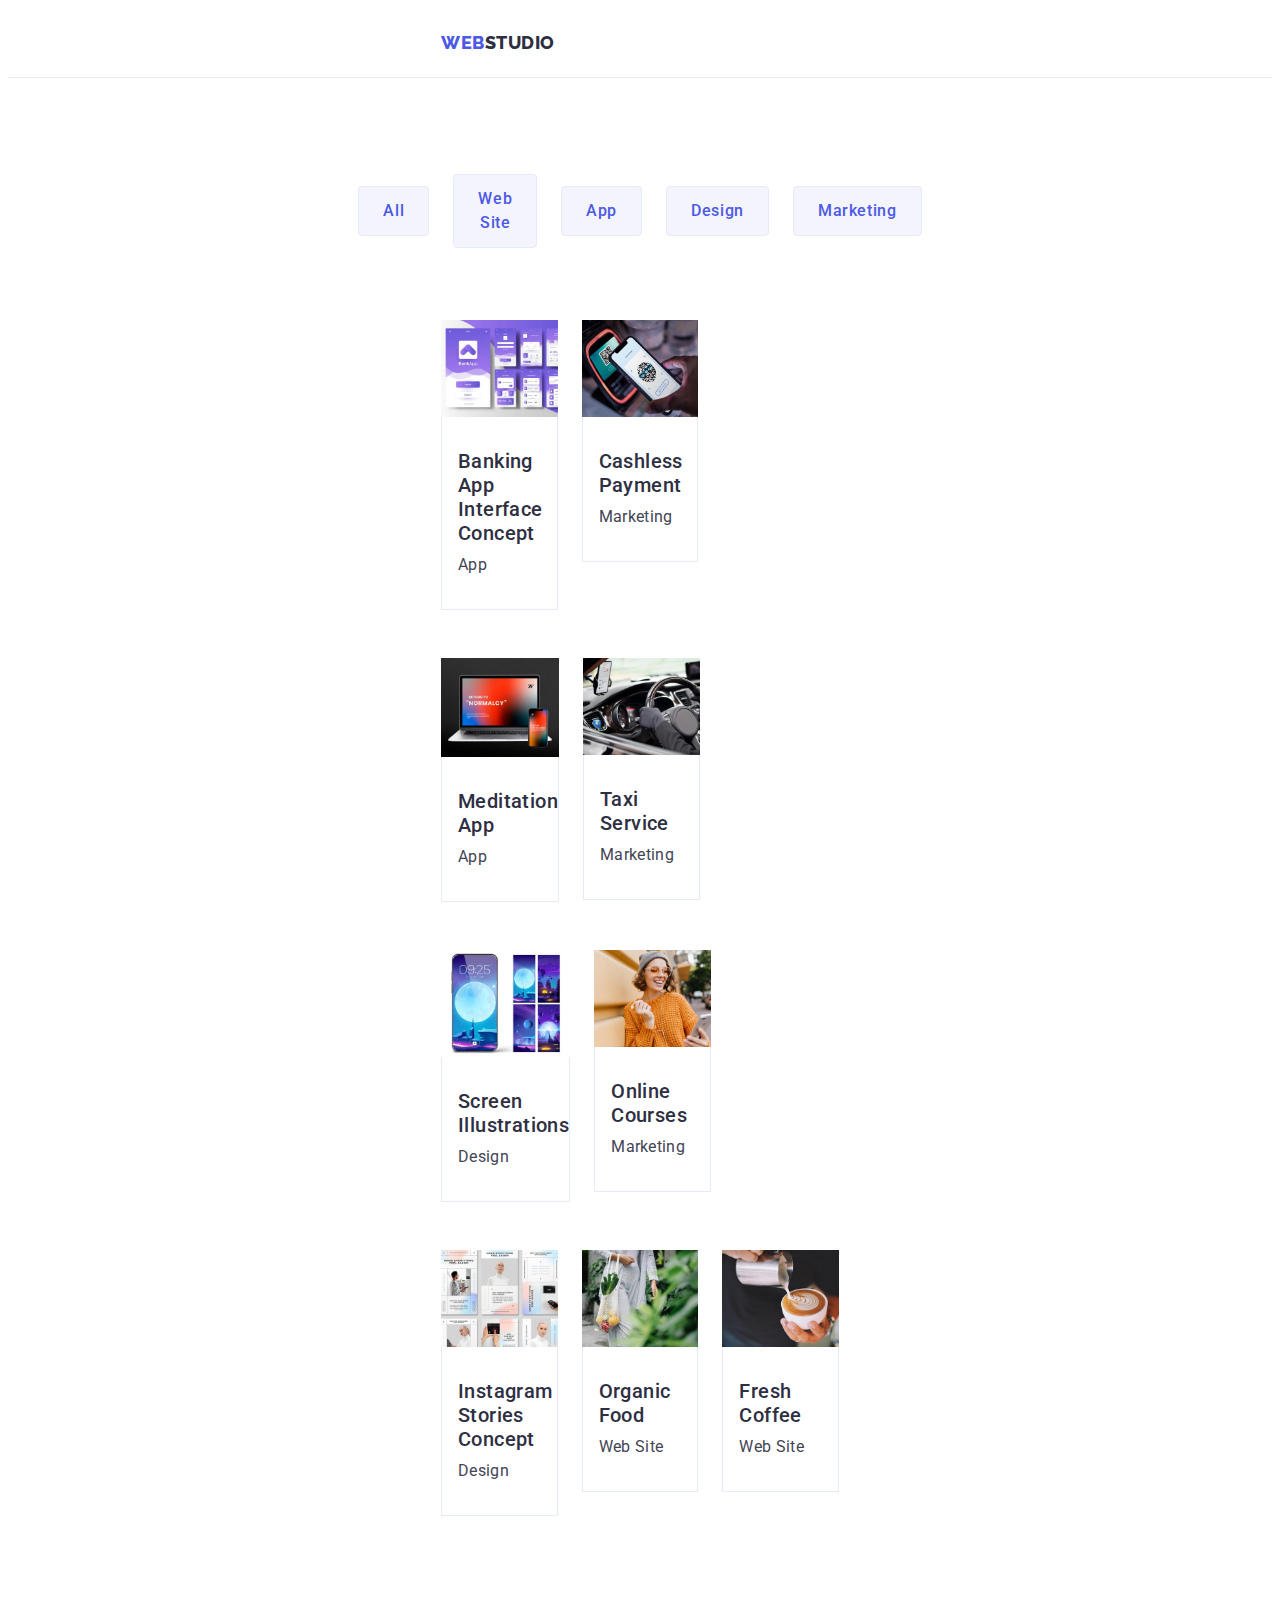
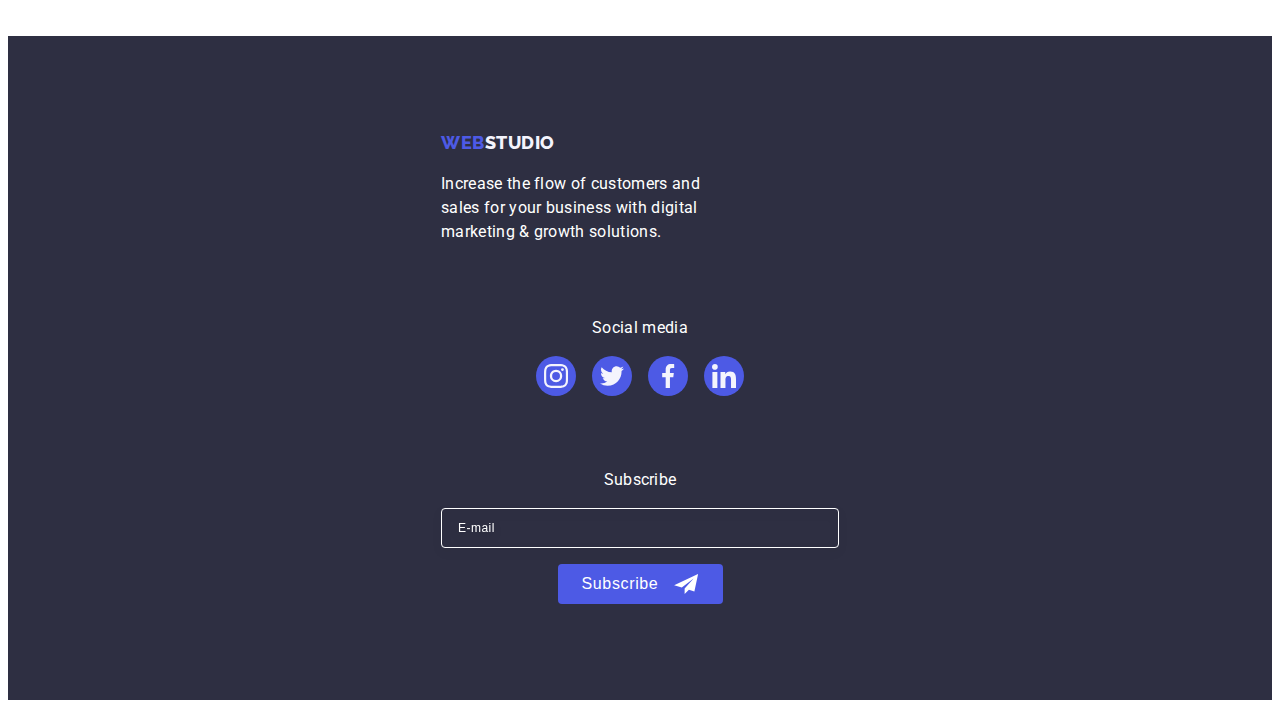
<file: portfolio.html>
<!DOCTYPE html>
<html lang="en">
  <head>
    <meta charset="UTF-8">
    <meta http-equiv="X-UA-Compatible" content="IE=edge">
    <meta name="viewport" content="width=device-width, initial-scale=1.0">
    <title>Document</title>
    <link rel="preconnect" href="https://fonts.googleapis.com">
    <link rel="preconnect" href="https://fonts.gstatic.com" crossorigin>
    <link
      href="https://fonts.googleapis.com/css2?family=Raleway:wght@800&family=Roboto:wght@400;500;700;900&display=swap"
      rel="stylesheet">
    <link rel="stylesheet" href="https://cdnjs.cloudflare.com/ajax/libs/modern-normalize/1.1.0/modern-normalize.min.css" integrity="sha512-wpPYUAdjBVSE4KJnH1VR1HeZfpl1ub8YT/NKx4PuQ5NmX2tKuGu6U/JRp5y+Y8XG2tV+wKQpNHVUX03MfMFn9Q==" crossorigin="anonymous" referrerpolicy="no-referrer">
    <link rel="stylesheet" href="./css/styles.css">
  </head>
  <body>
    <header class="header">
      <div class="container container-header">
        <nav class="header-navigation">
          <a href="./index.html" class="logo-accent link">
            web<span class="logo-secondary">Studio</span>
          </a>
          <ul class="header-list list">
            <li class="header-item">
              <a href="./index.html" class="header-link link text">Studio</a>
            </li>
            <li class="header-item">
              <a href="./portfolio.html" class="header-link header-active-line link text"
                >Portfolio</a>
            </li>
            <li class="header-item">
              <a href="" class="header-link link text">Contacts</a>
            </li>
          </ul>
        </nav>
        <address class="header-address">
          <ul class="address-list list">
            <li class="address-item">
              <a href="mailto:info@devstudio.com" class="address-link link text">
                info@devstudio.com</a>
            </li>
            <li class="address-item">
              <a href="tel:+110001111111" class="address-link link text"
                >+11 (000) 111-11-11</a>
            </li>
          </ul>
        </address>
      </div>
    </header>
    <main>
      <section class="portfolio-services section">
        <div class="container">
          <h1 class="portfolio-title">buttons</h1>
        <ul class="buttons-list list">
          <li class="buttons-item">
            <button type="button" class="btn buttons-btn">All</button>
          </li>
          <li class="buttons-item">
            <button type="button" class="btn buttons-btn">Web Site</button>
          </li>
          <li class="buttons-item">
            <button type="button" class="btn buttons-btn">App</button>
          </li>
          <li class="buttons-item">
            <button type="button" class="btn buttons-btn">Design</button>
          </li>
          <li class="buttons-item">
            <button type="button" class="btn buttons-btn">Marketing</button>
          </li>
        </ul>
        <ul class="portfolio-list list">
          <li class="portfolio-item">
            <a href="" class="portfolio-link link">
              <div class="portfolio-cover-wrap">
                <img src="./images/banking1.jpg" alt="App" width="360">
                <p class="portfolio-cover-text">14 Stylish and User-Friendly App Design Concepts 
                · Task Manager App · Calorie Tracker App 
                · Exotic Fruit Ecommerce App · Cloud Storage App</p>
              </div>
              <div class="service-block">
                <h2 class="portfolio-subtitle">Banking App Interface Concept</h2>
                <p class="portfolio-item-text text">App</p>
              </div>
            </a>
          </li>
          <li class="portfolio-item">
            <a href="" class="portfolio-link link">
              <div class="portfolio-cover-wrap">
                <img src="./images/cashless_payment2.jpg" alt="Marketing" width="360">
                <p class="portfolio-cover-text">14 Stylish and User-Friendly App Design Concepts 
                · Task Manager App · Calorie Tracker App 
                · Exotic Fruit Ecommerce App · Cloud Storage App</p>
              </div>
              <div class="service-block">
                <h2 class="portfolio-subtitle">Cashless Payment</h2>
                <p class="portfolio-item-text text">Marketing</p>
              </div>
            </a>
          </li>
          <li class="portfolio-item">
            <a href="" class="portfolio-link link">
              <div class="portfolio-cover-wrap">
                <img src="./images/meditation3.jpg" alt="App" width="360">
                <p class="portfolio-cover-text">14 Stylish and User-Friendly App Design Concepts 
                · Task Manager App · Calorie Tracker App 
                · Exotic Fruit Ecommerce App · Cloud Storage App</p>
              </div>
              <div class="service-block">
                <h2 class="portfolio-subtitle">Meditation App</h2>
                <p class="portfolio-item-text text">App</p>
              </div>
            </a>
          </li>
          <li class="portfolio-item">
            <a href="" class="portfolio-link link">
              <div class="portfolio-cover-wrap">
                <img src="./images/taxi4.jpg" alt="Marketing" width="360">
                <p class="portfolio-cover-text">14 Stylish and User-Friendly App Design Concepts 
                · Task Manager App · Calorie Tracker App 
                · Exotic Fruit Ecommerce App · Cloud Storage App</p>
              </div>
              <div class="service-block">
                <h2 class="portfolio-subtitle">Taxi Service</h2>
                <p class="portfolio-item-text text">Marketing</p>
              </div>
            </a>
          </li>
          <li class="portfolio-item">
            <a href="" class="portfolio-link link">
              <div class="portfolio-cover-wrap">
                <img src="./images/illustrations5.jpg" alt="Design" width="360">
                <p class="portfolio-cover-text">14 Stylish and User-Friendly App Design Concepts 
                · Task Manager App · Calorie Tracker App 
                · Exotic Fruit Ecommerce App · Cloud Storage App</p>
              </div>
              <div class="service-block">
                <h2 class="portfolio-subtitle">Screen Illustrations</h2>
                <p class="portfolio-item-text text">Design</p>
              </div>
            </a>
          </li>
          <li class="portfolio-item">
            <a href="" class="portfolio-link link">
              <div class="portfolio-cover-wrap">
                <img src="./images/courses6.jpg" alt="Marketing" width="360">
                <p class="portfolio-cover-text">14 Stylish and User-Friendly App Design Concepts 
                · Task Manager App · Calorie Tracker App 
                · Exotic Fruit Ecommerce App · Cloud Storage App</p>
              </div>
              <div class="service-block">
                <h2 class="portfolio-subtitle">Online Courses</h2>
                <p class="portfolio-item-text text">Marketing</p>
              </div>
            </a>
          </li>
          <li class="portfolio-item">
            <a href="" class="portfolio-link link">
              <div class="portfolio-cover-wrap">
                <img src="./images/instagram7.jpg" alt="Design" width="360">
                <p class="portfolio-cover-text">14 Stylish and User-Friendly App Design Concepts 
                · Task Manager App · Calorie Tracker App 
                · Exotic Fruit Ecommerce App · Cloud Storage App</p>
              </div>
              <div class="service-block">
                <h2 class="portfolio-subtitle">Instagram Stories Concept</h2>
                <p class="portfolio-item-text text">Design</p>
              </div>
            </a>
          </li>
          <li class="portfolio-item">
            <a href="" class="portfolio-link link">
              <div class="portfolio-cover-wrap">
                <img src="./images/organic_food8.jpg" alt="Web Site" width="360">
                <p class="portfolio-cover-text">14 Stylish and User-Friendly App Design Concepts 
                · Task Manager App · Calorie Tracker App 
                · Exotic Fruit Ecommerce App · Cloud Storage App</p>
              </div>
              <div class="service-block">
                <h2 class="portfolio-subtitle">Organic Food</h2>
                <p class="portfolio-item-text text">Web Site</p>
              </div>
            </a>
          </li>
          <li class="portfolio-item">
            <a href="" class="portfolio-link link">
              <div class="portfolio-cover-wrap">
                <img src="./images/coffee9.jpg" alt="Web Site" width="360">
                <p class="portfolio-cover-text">14 Stylish and User-Friendly App Design Concepts 
                · Task Manager App · Calorie Tracker App 
                · Exotic Fruit Ecommerce App · Cloud Storage App</p>
              </div>
              <div class="service-block">
                <h2 class="portfolio-subtitle">Fresh Coffee</h2>
                <p class="portfolio-item-text text">Web Site</p>
              </div>
            </a>
          </li>
        </ul>
        </div>
      </section>
    </main>
    <footer class="footer">
      <div class="container footer-container">
        <div class="container-logo">
        <a href="./index.html" class="logo-accent link">
          web<span class="logo-footer-secondary">Studio</span>
        </a>
        <p class="footer-text text">
          Increase the flow of customers and sales for your business with
          digital marketing & growth solutions.
        </p>
        </div>
        <div class="container-soc">
        <p class="footer-soc-text text">Social media</p>
        <ul class="footer-soc-list list">
          <li class="footer-soc-item">
            <a href="" class="footer-soc-link link">
            <svg class="footer-soc-icon" width="24" height="24">
              <use href="./images/sprite.svg#icon-instagram"></use>
            </svg>
          </a>
          </li>
          <li class="footer-soc-item">
            <a href="" class="footer-soc-link link">
              <svg class="footer-soc-icon" width="24" height="24">
              <use href="./images/sprite.svg#icon-twitter"></use>
            </svg>
            </a>
          </li>
          <li class="footer-soc-item">
            <a href="" class="footer-soc-link link">
              <svg class="footer-soc-icon" width="24" height="24">
                <use href="./images/sprite.svg#icon-facebook"></use>
              </svg>
            </a>
          </li>
          <li class="footer-soc-item">
            <a href="" class="footer-soc-link link">
              <svg class="footer-soc-icon" width="24" height="24">
                <use href="./images/sprite.svg#icon-linkedin"></use>
              </svg>
            </a>
          </li>
        </ul>
        </div>
        <div class="container-form">
        <p class="footer-soc-text text">Subscribe</p>
        <form class="footer-form">
          <label for="user-email" aria-label="email-input" class="footer-label">
            <input class="footer-email-text" type="email" name="user-email" placeholder="E-mail">
          </label>
          <button  class="footer-subscribe-btn" type="submit">Subscribe
            <svg class="footer-icon-btn" width="24" height="20">
            <use href="./images/sprite.svg#icon-telegram"></use>
          </svg>
          </button>
        </form>
      </div>
      </div>
    </footer>
  </body>
</html>
</file>
<file: css/styles.css>
html {
  box-sizing: border-box;
}

*,
*::before,
*::after {
  box-sizing: inherit;
}

h1,
h2, 
h3,
h4,
h5,
h6,
p,
ul {
  margin-top: 0;
  margin-bottom: 0;
}

:root {
  --logo-accent: #4d5ae5;
  --logo-secondary: #2e2f42;
  --header-background-color: #ffffff;
  --heroFooter-background-color: #2e2f42;
  --privilegeService-background-color: #e5e5e5;
  --team-background-color: #f4f4fd;
  --teamItem-background-color: #ffffff;
  --title-text-color: #2e2f42;
  --primary-text-color: #434455;
  --heroFooter-text-color: #ffffff;
  --hover-buttonLink-color: #404bbf;
  --hero-button-color: #4d5ae5;
  --buttons-background-color: #f4f4fd;
  --buttons-text-color: #4d5ae5;
  --buttons-border: #e7e9fc;
  --portfolioItem-background-color: #ffffff;
  --portfolioItem-border: #e7e9fc;
  --logo-footer-secondary: #f4f4fd;
  --body-portfolio-text: #434455;
  --haeder-border-bottom: #E7E9FC;
  --bg-gradient-hero: linear-gradient( 
    rgba(46, 47, 66, 0.7), 
    rgba(46, 47, 66, 0.7));
  --soc-icon-hover-team: #404bbf;
  --soc-icon-hover-footer: #31D0AA;
  --customer-icon: #8E8F99;
  --background-color-modal-page: rgba(46, 47, 66, 0.4);
  --background-color-modal: #FCFCFC;
  --background-modal-close:#E7E9FC;
  --active-close-modal: #ffffff;
  --label-color-text: #8E8F99;
}

body {
  font-family: "Roboto", sans-serif;
  color: var(--body-portfolio-text);
  background-color: var(--header-background-color)
}

.container {
  max-width: 428px;
  padding-left: 15px;
  padding-right: 15px;
  margin-left: auto;
  margin-right: auto;
}

/* .container {
  width: 1158px;
  width: 100%;
  padding: 0 15px;
  
  margin: 0 auto;
  outline: 3px solid tomato; 
} */

.list {
  margin: 0;
  padding: 0;
  list-style: none;
}

.link {
  text-decoration: none;
  transition: box-shadow 250ms cubic-bezier(0.4, 0, 0.2, 1);
}

.text {
  font-family: inherit;
  font-size: 16px;
  line-height: 1.5;
  letter-spacing: 0.02em;
}

img {
  display: block;
  width: 100%;
  max-width: 100%;
  height: auto;
}

.section{
  /* outline: 3px solid tomato; */
  margin-top: 0;
  margin-bottom: 0;
}

.section.padding {
  padding-top: 96px;
  padding-bottom: 96px;
  /* padding-top: 120px;
  padding-bottom: 120px; */
}

/* ----------HEADER---------- */

.header {
  padding-top: 24px;
  padding-bottom: 24px;
  border-bottom: 1px solid var(--haeder-border-bottom);
}

.container-header {
  display: flex;
  align-items: center;
}



.logo-accent {
    font-family: "Raleway", sans-serif;
    font-weight: 800;
    font-size: 18px;
    line-height: 1.17;
    letter-spacing: 0.03em;
    text-transform: uppercase;
    color: var(--logo-accent);
}

.logo-accent .link {
  
}

.logo-secondary {
    color: var(--logo-secondary);
}

.header-list {
  display: none;
}

.address-list {
  display: none;
}

.menu-open-btn {
  display: block;
  margin-left: auto;
  background-color: transparent;
  border: transparent;
}

.menu-icon {
  stroke: var(--heroFooter-background-color);
}


.mob-menu {
  display: flex;
  position: fixed;
  top: 0;
  left: 0;
  z-index: 2;
  width: 100%;
  height: 100%;
  padding: 80px 24px 40px 40px; 
  flex-direction: column;
  justify-content: space-between;
  background-color: var(--active-close-modal);
  box-shadow: 0px 2px 1px rgba(46, 47, 66, 0.08), 0px 1px 1px rgba(46, 47, 66, 0.16), 0px 1px 6px rgba(46, 47, 66, 0.08);
  transform: translateX(100%);
  transition: transform 250ms cubic-bezier(0.4, 0, 0.2, 1);

}

.mob-menu.is-open {
  transform: translateX(0);
}

.mob-menu .menu-close-btn {
  position: absolute;
  top: 24px;
  right: 24px;
  color: var(--active-close-modal);
}

.menu-close-btn {
  display: block;
  width: 24px;
  height: 24px;
  border-radius: 50%;
  fill: var(--logo-secondary);
  background-color: var(--background-modal-close);
  border: 1px solid rgba(0, 0, 0, 0.1);
  cursor: pointer;
  transition: background-color 250ms cubic-bezier(0.4, 0, 0.2, 1),
  fill 250ms cubic-bezier(0.4, 0, 0.2, 1);
  position: absolute;
  top: 24px;
  right: 24px;
  
}




.menu-close-btn:focus {
  background-color: rgba(0, 0, 0, 0.1);;
}

.mob-menu-nav {

}

.mob-menu-list {
  
}


.mob-menu-item {
  margin-bottom: 40px;
}
.mob-menu-link {
  font-weight: 700;
  font-size: 36px;
  line-height: 1.11;
  letter-spacing: 0.02em;
  text-transform: capitalize;
  color: var(--heroFooter-background-color);
}
.mob-menu-active-line {
  color: var(--hover-buttonLink-color);
}

.mob-menu-adress {
  margin-bottom: 48px;
}

.mob-menu-address-list {
  font-style: normal;
}
.mob-menu-address-item:not(:last-child) {
  margin-bottom: 40px;
}
.mob-menu-phone-link {
  font-weight: 700;
  font-size: 36px;
  line-height: 1.11;
  letter-spacing: 0.02em;
  text-transform: capitalize;
  color: var(--hero-button-color);
}
.mob-menu-email-link {
  font-weight: 500;
font-size: 20px;
line-height: 1.2;
letter-spacing: 0.02em;
color: var(--primary-text-color);
}
.mob-menu-soc {
  display: flex;
}

.mob-menu-soc-list {
  display: flex;
  justify-content: center;
  gap: 56px;
}

.mob-menu-soc-item {
  width: 40px;
  height: 40px;
}

.mob-menu-soc-link {
  display: flex;
  justify-content: center;
  align-items: center;
  width: 100%;
  height: 100%;
  border-radius: 50%;
  background-color: var(--logo-accent);
  transition: background-color 250ms cubic-bezier(0.4, 0, 0.2, 1);
}

.mob-menu-soc-link:hover,
.mob-menu-soc-link:focus {
  background-color: var(--soc-icon-hover-footer);
}

.mob-menu-soc-icon {
  fill: var(--buttons-background-color);
}

/*---------------- HERO------------------ */

.hero {
  padding-top: 112px;
  padding-bottom: 112px;
  text-align: center;
  /* background-color: var(--heroFooter-background-color); */
}

.overlay {
  max-width: 100%;
  height: 100%;
  margin-left: auto;
  margin-right: auto;
  background-image: var(--bg-gradient-hero), 
  url(../images/dark-bg-mob.jpg);
  background-repeat: no-repeat;
  background-position: center;
  background-size: cover;
}

@media (min-device-pixel-ratio: 2),
  (min-resolution: 192dpi),
  (min-resolution: 2dppx) {
  .overlay {
    background-image: var(--bg-gradient-hero), 
  url(../images/dark-bg-mob-2x.jpg);
  }
}

.hero-title {
  margin-left: auto;
  margin-right: auto;
  max-width: 320px;
  margin-top: 0;
  margin-bottom: 72px;
  font-family: inherit;
  font-size: 36px;
  line-height: 1.11;
  letter-spacing: 0.02em;
  color: var(--heroFooter-text-color);
  text-transform: capitalize;
  text-align: center;
}

.hero-button {
  display: block;
  min-width: 169px;
  height: 56px;
  margin: 0 auto;
  font-family: inherit;
  font-weight: 500;
  font-size: 16px;
  line-height: 1.5;
  letter-spacing: 0.04em;
  color: var(--heroFooter-text-color);
  background-color: var(--hero-button-color);
  cursor: pointer;
  /* padding: 16px 32px; */
  border-radius: 4px;
  box-shadow: 0px 4px 4px rgba(0, 0, 0, 0.15);
  border: 0;
  transition: background-color 250ms cubic-bezier(0.4, 0, 0.2, 1);
}

.hero-button:hover,
.hero-button:focus {
  color: var(--heroFooter-text-color);
  background-color: var(--hover-buttonLink-color);
  
}

/* ---------PRIVILEGE----------- */

.privilege {
  
}

.privilege-icon {
  

  
}


/* .privilege-item::before {
  display: block;
  content: "";
  height: 112px;
  outline: 3px solid tomato;
  background-size: contain;
  background-position: center;
  background-repeat: no-repeat;
  background-color: var(--logo-footer-secondary);
}

.icon-strategy::before {
  background-image: url(../images/1mark_guerrero.jpg);
}

.icon-punctuality::before {
  background-image: url();
}

.icon-diligence::before {
  background-image: url();
}

.icon-technologies::before {
  background-image: url();
} */

.privilege.section.padding {
  /* padding-bottom: 0; */
}

.visually-hidden,
.privilege-title,
.portfolio-title {
  position: absolute;
  width: 1px;
  height: 1px;
  margin: -1px;
  border: 0;
  padding: 0;
  white-space: nowrap;
  clip-path: inset(100%);
  clip: rect(0 0 0 0);
  overflow: hidden;
}

.privilege-list {
  display: flex;
  flex-wrap: wrap;
}

.privilege-item {}

.privilege-item:not(:last-child) {
  /* margin-right: 24px; */
  /* margin-bottom: 72px; */
} 


.privilege-subtitle {
  display: flex;
  justify-content: center;
  margin-top: 0;
  margin-bottom: 8px;
  font-family: inherit;
  font-weight: 700;
  font-size: 36px;
  line-height: 1.11;
  letter-spacing: 0.02em;
  color: var(--title-text-color);
  text-transform: capitalize;
}

.privilege-list {
    display: flex;
    justify-content: center;
    row-gap: 72px;
}

.privilege-item-text {
  font-family: inherit;
  font-weight: 500;
  font-size: 16px;
  line-height: 1.5;
  letter-spacing: 0.02em;
  margin-top: 0;
  margin-bottom: 0;
  color: var(--primary-text-color);
}

.privilege-item-icon {
  display: none;
  margin-bottom: 8px;
  width: 264px;
  height: 112px;
  background-color: var(--logo-footer-secondary);
  /* display: flex;
  justify-content: center;
  align-items: center; */
  border-radius: 4px;
}

.privilege-icon {
  /* display: flex;
  justify-content: center;
  align-items: center; */
}

/* ------------SERVICES----------- */

.services {
  
}

.services-title {
  margin-top: 0;
  margin-bottom: 72px;
  font-family: inherit;
  font-size: 36px;
  line-height: 1.11;
  text-align: center;
  letter-spacing: 0.02em;
  text-transform: capitalize;
  color: var(--title-text-color);
}

.services-list {
  display: flex;
  justify-content: space-between;
  margin-bottom: 0;
  
}

.services-item {
  /* width: calc((100% - 48px) / 3); */
}

.services-item:not(:last-child) {
  margin-right: 24px;
}

/* .container.services-item > img {
  display: block;
  max-width: 100%;
  height: auto;
  margin: 0;
} */

.services {
  display: none;
}

/* -------------TEAM----------- */




.team {
  background-color: var(--team-background-color);
}

.team-title {
  margin-top: 0;
  margin-bottom: 72px;
  font-family: inherit;
  font-size: 36px;
  line-height: 1.11;
  text-align: center;
  letter-spacing: 0.02em;
  text-transform: capitalize;
  color: var(--title-text-color);
}

.team-list {
  display: flex;
  flex-wrap: wrap;
  /* gap: 24px; */
  /* flex-direction: column; */
  justify-content: center;
  /* align-items: center; */
}

.team-item {
  /* flex-basis: 100%; */
}

.team-item {
  width: 264px;
  /* margin-right: 24px; */
  
  box-shadow: 0px 1px 6px rgba(46, 47, 66, 0.08), 0px 1px 1px rgba(46, 47, 66, 0.16), 0px 2px 1px rgba(46, 47, 66, 0.08);
  border-radius: 0px 0px 4px 4px;
  background-color: var(--teamItem-background-color);
}

.team-item:not(:last-child) {
  margin-bottom: 72px;
}

.team-item:nth-child(4n) {
  margin-right: 0;
}

.team-container {
  padding: 32px 16px;
  text-align: center;
}

.team-container.team-item > img {
  display: block;
  max-width: 100%;
  height: auto;
}

.team-subtitle {
  margin-top: 0;
  margin-bottom: 8px;
  font-family: inherit;
  font-weight: 500;
  font-size: 20px;
  line-height: 1.2;
  letter-spacing: 0.02em;
  color: var(--title-text-color);
}

.team-item-text,
.portfolio-item-text {
  color: var(--primary-text-color);
}

.team-item-text {
  margin-bottom: 8px;
}

.team-soc-list {
  display: flex;
  justify-content: center;
  gap: 24px;
}

.team-soc-item {
  width: 40px;
  height: 40px;
}

.team-soc-link {
  display: flex;
  justify-content: center;
  align-items: center;
  width: 100%;
  height: 100%;
  border-radius: 50%;
  background-color: var(--logo-accent);
  transition: background-color 250ms cubic-bezier(0.4, 0, 0.2, 1);
}

.team-soc-link:hover,
.team-soc-link:focus {
  background-color: var(--soc-icon-hover-team);
}

.team-soc-icon {
  fill: var(--buttons-background-color);
}

/* -----------------CUSTOMERS------------------ */


.customers-title {
  margin-top: 0;
  margin-bottom: 72px;
  font-family: inherit;
  font-size: 36px;
  line-height: 1.11;
  text-align: center;
  letter-spacing: 0.02em;
  text-transform: capitalize;
  color: var(--title-text-color);
}

.customers-list {
  display: flex;
  flex-wrap: wrap;
  align-items: center;
  /* justify-content: space-between; */
  gap: 72px 16px;
}

.customers-item {
  flex-basis: calc((100% - 16px) / 2);
  max-width: 190px;
  /* width: 168px; */
  height: 88px;
}

.customers-link {
  width: 100%;
  height: 100%;
  display: flex;
  justify-content: center;
  align-items: center;
  border: 1px solid currentColor;
  border-radius: 4px;  
  color: var(--customer-icon);
  transition: color 250ms cubic-bezier(0.4, 0, 0.2, 1);
}


.customers-link:hover, 
.customers-link:focus {
  color: var(--soc-icon-hover-team);
}

.customers-icon {
  fill: currentColor;
  transition: fill 250ms cubic-bezier(0.4, 0, 0.2, 1);
}

.customers-icon:hover, 
.customers-icon:focus {
  fill: var(--soc-icon-hover-team);
}

/* -----------------PORTFOLIO---------------- */

.body-portfolio {
  color: var(--body-portfolio-text);
}

.portfolio-services {
  padding-top: 96px;
  padding-bottom: 120px;
}

.buttons-list {
  justify-content: center;
  display: flex;
  align-items: center;
  list-style: none;
  margin-bottom: 72px;
}

.buttons-item:not(:last-child) {
  margin-right: 24px;
} 

.btn {
  font-family: inherit;
  font-weight: 500;
  font-size: 16px;
  line-height: 1.5;
  letter-spacing: 0.04em;
  background-color: var(--buttons-background-color);
  color: var(--buttons-text-color);
  align-items: center;
  text-align: center;
  padding: 12px 24px;
  border: 1px solid var(--buttons-border);
  border-radius: 4px;
  cursor: pointer;
  transition: background-color 250ms cubic-bezier(0.4, 0, 0.2, 1), 
  box-shadow 250ms cubic-bezier(0.4, 0, 0.2, 1),
  color 250ms cubic-bezier(0.4, 0, 0.2, 1);
}

.btn:hover,
.btn:focus {
  color: var(--heroFooter-text-color);
  background-color: var(--hover-buttonLink-color);
  box-shadow: 0px 3px 1px rgba(0, 0, 0, 0.1), 0px 2px 1px rgba(0, 0, 0, 0.08), 0px 2px 2px rgba(0, 0, 0, 0.12);
  /* border-radius: 4px; */
}

.portfolio-list {
  display: flex;
  flex-wrap: wrap;
  gap: 48px 24px;
  
}

.portfolio-item {
  display: flex;
  flex-basis: calc((100% - 48px) / 3);
 
  /* margin-right: 24px; */
  /* margin-bottom: 48px; */
}

.portfolio-cover-wrap {
  position: relative;
  overflow: hidden;
}

.portfolio-cover-text {
  position: absolute;
  top: 0;
  font-weight: 400;
  font-size: 16px;
  line-height: 1.5;
  letter-spacing: 0.02em;
  color: var(--buttons-background-color);
  background-color: var(--buttons-text-color);
  padding: 40px 32px 164px 32px;
  height: 100%;
  transform: translateY(100%);
  opacity: 0.85;
  transition: transform 250ms cubic-bezier(0.4, 0, 0.2, 1);
}

/* .portfolio-item {
  gap: 0;
} */

.portfolio-item:nth-child(3n) {
  margin-right: 0;
}

.portfolio-item:nth-last-child(-n+3) {
  margin-bottom: 0;
}

.service-block {
  padding: 32px 0 32px 16px;
  border: 1px solid var(--portfolioItem-border);
  border-top: none;
}

.portfolio-link:hover .portfolio-cover-text,
.portfolio-link:focus .portfolio-cover-text {
  transform: translate(0);
  
}

.portfolio-subtitle {
  margin-top: 0;
  margin-bottom: 8px;
  font-family: inherit;
  font-weight: 500;
  font-size: 20px;
  line-height: 1.2;
  letter-spacing: 0.02em;
  color: var(--title-text-color);
}

.portfolio-link:hover,
.portfolio-link:focus {
  box-shadow: 0px 1px 6px rgba(46, 47, 66, 0.08), 
  0px 1px 1px rgba(46, 47, 66, 0.16), 
  0px 2px 1px rgba(46, 47, 66, 0.08);
}

/* .container.portfolio-item >img{
  display: block;
  max-width: 100%;
  height: auto;
  margin: 0;
} */

img {
  display: block;
  max-width: 100%;
  height: auto;
  margin: 0
}

/* ----------FOOTER--------- */

.footer {
  padding-top: 96px;
  padding-bottom: 96px;
  /* padding-top: 100px;
  padding-bottom: 100px; */
  background-color: var(--heroFooter-background-color);
  /* display: flex; */
}

.footer-container {
  /* display: flex; */
}

.container-logo {

}

.container-soc {
  padding-top: 72px;
  padding-bottom: 72px;
}

.footer-form {
  /* display: flex;
  align-items: center;
  justify-content: center; */
  display: flex;
  flex-direction: column;
  align-items: center;
}

.footer-label {
  width: 100%;
  /* margin-right: 24px; */
  margin-bottom: 16px;
}

.footer-email-text {
  width: 100%;
  height: 40px;
  font-size: 12px;
  line-height: 2;
  letter-spacing: 0.04em;
  color: var(--active-close-modal);
  border: 1px solid var(--active-close-modal);
  filter: drop-shadow(0px 4px 4px rgba(0, 0, 0, 0.15));
  border-radius: 4px;
  padding: 8px 16px;
  background-color: transparent;
}

.footer-subscribe-btn {
  width: 165px;
  height: 40px;
  font-size: 16px;
  line-height: 1.5;
  display: flex;
  align-items: center;
  text-align: center;
  letter-spacing: 0.04em;
  color: var(--active-close-modal);
  background-color: var(--hero-button-color);
  border:0;
  border-radius: 4px;
  padding: 8px 24px;
  cursor: pointer;
  transition: background-color 250ms cubic-bezier(0.4, 0, 0.2, 1);
}

.footer-email-text::placeholder {
  color: var(--active-close-modal);
}

.footer-icon-btn {
  fill: currentColor;
  margin-left: 16px;
}

.footer-subscribe-btn:hover,
.footer-subscribe-btn:focus {
  background-color: var(--soc-icon-hover-footer);
}


.logo-footer-secondary {
  color: var(--logo-footer-secondary);
}

.footer-text {
  margin-top: 19px;
  /* margin-top: 16px; */
  width: 264px;
  color: var(--heroFooter-text-color);
}

.footer-soc-text {
  margin-top: 0;
  margin-bottom: 16px;
  color: var(--heroFooter-text-color);
}

.footer-soc-text {
  display: flex;
  justify-content: center;
}

.footer-soc-list {
  display: flex;
  justify-content: center;
  gap: 16px;
}

.footer-soc-item {
  width: 40px;
  height: 40px;
}

.footer-soc-link {
  display: flex;
  justify-content: center;
  align-items: center;
  width: 100%;
  height: 100%;
  border-radius: 50%;
  background-color: var(--logo-accent);
  transition: background-color 250ms cubic-bezier(0.4, 0, 0.2, 1);
}

.footer-soc-link:hover,
.footer-soc-link:focus {
  background-color: var(--soc-icon-hover-footer);
}

.footer-soc-icon {
  fill: var(--buttons-background-color);
}


/* ---------MODAL--------- */

.backdrop {
  position: fixed;
  overflow-y: scroll;
  top: 0;
  width: 100%;
  height: 100%;
  background-color: var(--background-color-modal-page);
  transition: opacity 500ms linear, visibility 500ms linear;
}

.modal {
  position: absolute;
  width: 95%;
  max-width: 392px;
  height: 95%;
  max-height: 584px;
  overflow: scroll;
  top: 50%;
  left: 50%;
  background-color: var(--background-color-modal);
  box-shadow: 0px 1px 1px rgba(0, 0, 0, 0.14), 0px 1px 3px rgba(0, 0, 0, 0.12), 0px 2px 1px rgba(0, 0, 0, 0.2);
  border-radius: 4px;
  transform: translate(-50%, -50%) scale(1) rotate(0);
  transition:  transform 250ms linear;
  padding: 72px 24px 24px;
}

.backdrop.is-hidden .modal {
  transform: translate(-50%, -50%) scale(0) rotate(-360deg);
}

.modal-close-btn {
  display: block;
  width: 24px;
  height: 24px;
  border-radius: 50%;
  fill: var(--logo-secondary);
  background-color: var(--background-modal-close);
  border: 1px solid rgba(0, 0, 0, 0.1);
  cursor: pointer;
  transition: background-color 250ms cubic-bezier(0.4, 0, 0.2, 1),
  fill 250ms cubic-bezier(0.4, 0, 0.2, 1);
  position: absolute;
  top: 24px;
  right: 24px;
}

.modal-close-btn:hover,
.modal-close-btn:focus {
  fill: var(--active-close-modal);
  background-color: var(--soc-icon-hover-team);
  
}

.is-hidden {
  opacity: 0;
  visibility: hidden;
  pointer-events: none;
}

.modal-form {
  position: relative;
}

.modal-title {
  font-family: inherit;
  font-weight: 500;
  font-size: 16px;
  line-height: 1.5;
  text-align: center;
  letter-spacing: 0.02em;
  color: var(--title-text-color);
  margin-bottom: 16px;
}

.input-wrap {
  position: relative;
  margin-bottom: 0;
}


.modal-input {
  font-family: inherit;
  font-weight: 400;
  font-size: 12px;
  line-height: 1.17;
  letter-spacing: 0.04em;
  max-width: 360px;
  color: var(--background-color-modal-page);
  width: 100%;
  height: 40px;
  border: 1px solid var(--background-color-modal-page);
  border-radius: 4px;
  padding-left: 38px;
  outline: transparent;
  transition: border-color 250ms cubic-bezier(0.4, 0, 0.2, 1);
}

.modal-input:focus {
  border-color: var(--buttons-text-color);
}

.modal-icon {
  position: absolute;
  left: 18px;
  top: 50%;
  transform: translateY(-50%);
  transition: fill 250ms cubic-bezier(0.4, 0, 0.2, 1);
}

.modal-input:focus + .modal-icon {
  fill: var(--buttons-text-color);
}


.modal-textarea {
  width: 100%;
  height: 120px;
  font-family: inherit;
  font-weight: 400;
  font-size: 12px;
  line-height: 1.17;
  letter-spacing: 0.04em;
  color: var(--background-color-modal-page);
  padding: 8px 16px;
  border: 1px solid var(--background-color-modal-page);
  border-radius: 4px;
  resize: none;
  outline: transparent;
  transition: border-color 250ms cubic-bezier(0.4, 0, 0.2, 1);
}

.modal-textarea:focus {
  border-color: var(--buttons-text-color);
}


.modal-label {
  display: flex;
  flex-direction: column;
  font-family: inherit;
  font-weight: 400;
  font-size: 12px;
  line-height: 1.17;
  letter-spacing: 0.01em;
  color: var(--label-color-text);
  margin-bottom: 8px;
}

.modal-label-last {
  margin-bottom: 16px;
}

.modal-label span.modal-label-text {
  display: block;
  margin-bottom: 4px;
}

.modal-field {
  display: flex;
  align-items: center;
  margin-bottom: 24px;
}

.input-checkbox,
.label-user-policy {
  display:flex;
  /* flex-direction: row; */
  /* align-items: center; */
   /* justify-content: center;  */
}


.check-text {
  display: flex;
  align-items: center;
  font-size: 12px;
  line-height: 1.17;
  letter-spacing: 0.04em;
  color: var(--customer-icon);
}

.check-text span {
  width: 16px;
  height: 16px;
  border: 1px solid rgba(46, 47, 66, 0.4);
  border-radius: 2px;
  margin-right: 10px;
  display: flex;
  align-items: center;
  justify-content: center;
  fill: transparent;
}

.input-checkbox:checked + .check-text span {
  background-color: var(--soc-icon-hover-team);
  border: none;
  fill: var(--buttons-background-color);
}

.input-checkbox:focus + .check-text span {
  border-color: var(--soc-icon-hover-team);
}

.label-user-policy-text {
  
}

/* .check-text::before {
  display: flex;
  content: '';
  width: 16px;
  height: 16px;
  border: 1px solid rgba(46, 47, 66, 0.4);
  border-radius: 2px;
  margin-right: 10px;
}

.input-checkbox:checked + .check-text::before {
  background-color: var(--soc-icon-hover-team);
  border: none;
  background-image: url(../images/checkmark.svg);
  background-position: center;
  background-repeat: no-repeat;
} */

.privacy-policy {
  font-size: 12px;
  line-height: 1.17;
  letter-spacing: 0.04em;
  margin-left: 2px;
  color: var(--buttons-text-color);
}


.modal-btn {
  display: block;
  font-family: inherit;
  width: 169px;
  height: 56px;
  font-weight: 500;
  font-size: 16px;
  line-height: 1.5;
  letter-spacing: 0.04em;
  color: var(--heroFooter-text-color);
  background-color: var(--hero-button-color);
  box-shadow: 0px 4px 4px rgba(0, 0, 0, 0.15);
  border-radius: 4px;
  margin: 0 auto;
  cursor: pointer;
  border: 0;
  transition: background-color 250ms cubic-bezier(0.4, 0, 0.2, 1);
}

.modal-btn:hover,
.modal-btn:focus {
  color: var(--heroFooter-text-color);
  background-color: var(--hover-buttonLink-color);
  
}

/* @media screen and (min-width: 480px) {
  .container {
    width: 428px;

  }
}

@media screen and (min-width: 768px) {
  .container {
    width: 582px;

  }
} */
</file>
